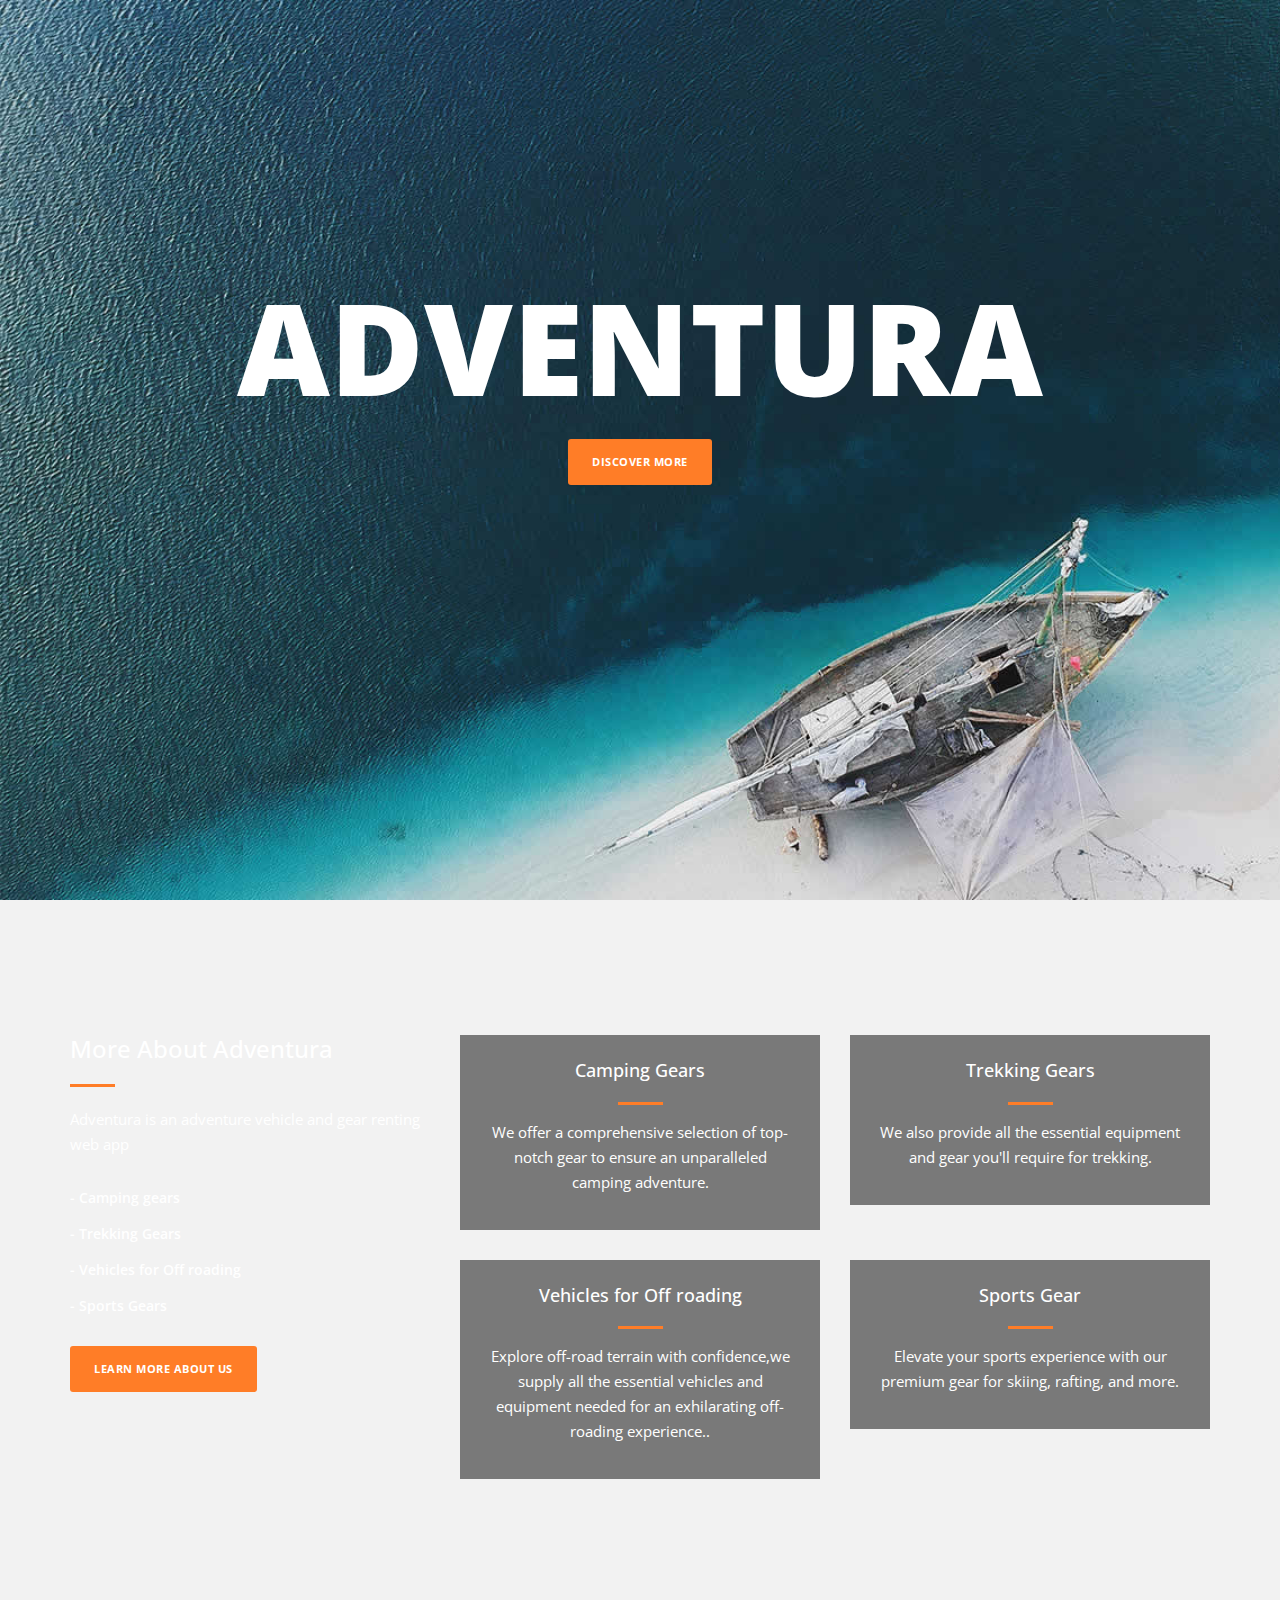
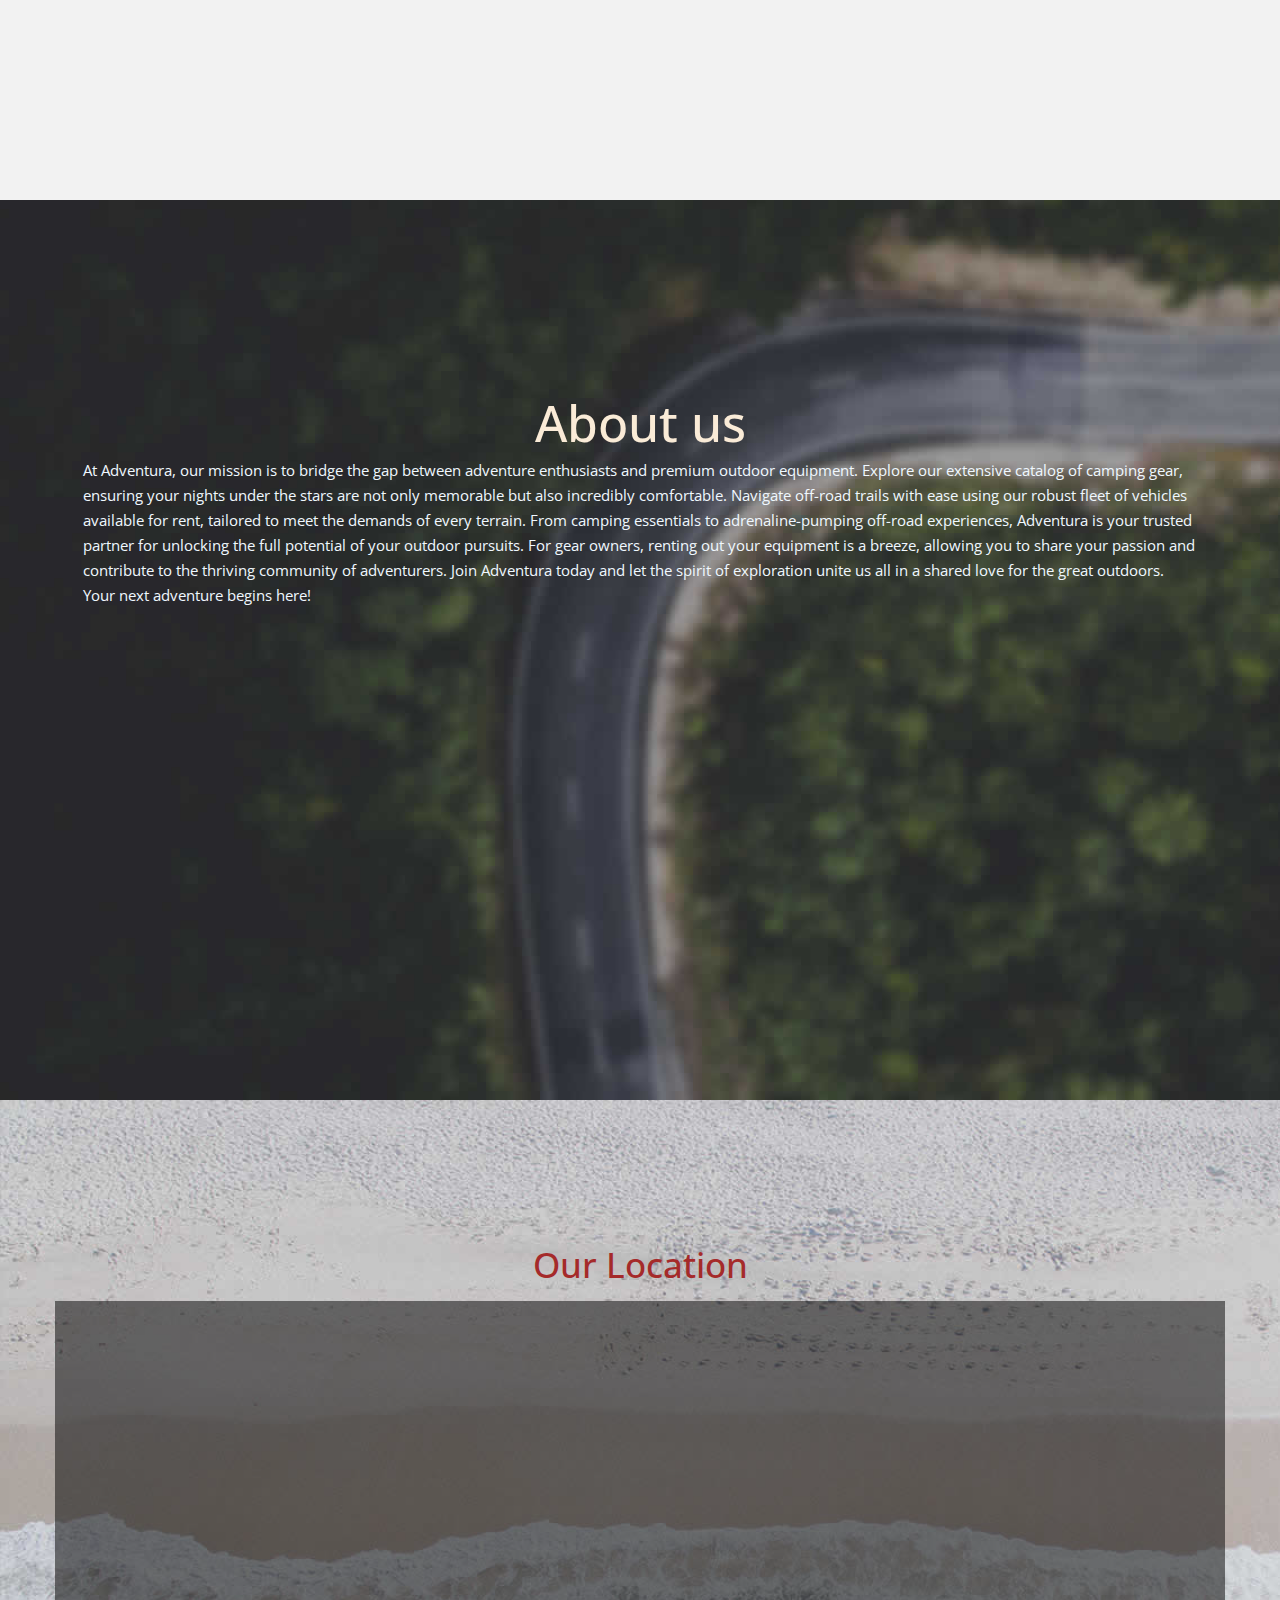
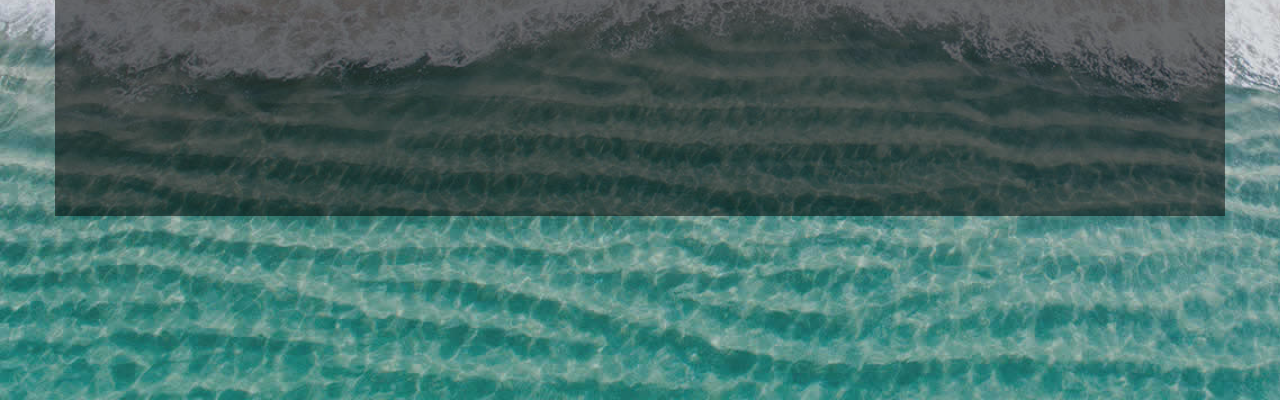
<file: Adventura/Adventura/GeneralModule/index.html>
<!DOCTYPE html>
<html>
    <head>
        <meta charset="utf-8">
        <meta http-equiv="X-UA-Compatible" content="IE=edge,chrome=1">
        <title>Vanilla Bootstrap v4.2.1 Theme</title>
        <meta name="description" content="">
        <meta name="viewport" content="width=device-width, initial-scale=1">
        <link rel="apple-touch-icon" href="apple-touch-icon.png">

        <link rel="stylesheet" href="css/bootstrap.min.css">
        <link rel="stylesheet" href="css/fontAwesome.css">
        <link rel="stylesheet" href="css/hero-slider.css">
        <link rel="stylesheet" href="css/templatemo-main.css">
        <link rel="stylesheet" href="css/owl-carousel.css">

        <link href="https://fonts.googleapis.com/css?family=Open+Sans:300,400,600,700,800" rel="stylesheet">

        <script src="js/vendor/modernizr-2.8.3-respond-1.4.2.min.js"></script>
    </head>
<!--
Vanilla Template
https://templatemo.com/tm-526-vanilla
-->
<body>

    <!--<div class="fixed-side-navbar">
        <ul class="nav flex-column">
            <li class="nav-item"><a class="nav-link" href="#home"><span>Intro</span></a></li>
            <li class="nav-item"><a class="nav-link" href="#services"><span>Services</span></a></li>
            <li class="nav-item"><a class="nav-link" href="#portfolio"><span>Portfolio</span></a></li>
            <li class="nav-item"><a class="nav-link" href="#our-story"><span>Our Story</span></a></li>
            <li class="nav-item"><a class="nav-link" href="#contact-us"><span>Contact Us</span></a></li>
        </ul>
    </div>-->

    <div class="parallax-content baner-content" id="home">
        <div class="container">
            <div class="first-content">
                <h1>Adventura</h1>
               
                <div class="primary-button">
                    <a href="#services">Discover More</a>
                </div>
            </div>
        </div>
    </div>


    <div class="service-content" id="services">
        <div class="container">
            <div class="row">
                <div class="col-md-4">
                    <div class="left-text">
                        <h4>More About Adventura</h4>
                        <div class="line-dec"></div>
                        <p>Adventura is an adventure vehicle and gear renting web app </p>
                        <ul>
                            <li>-  Camping gears</li>
                            <li>-  Trekking Gears</li>
                            <li>-  Vehicles for Off roading</li>
                            <li>-  Sports Gears</li>
                        </ul>
                        <div class="primary-button">
                            <a href="#portfolio">Learn More About Us</a>
                        </div>
                    </div>
                </div>
                <div class="col-md-8">
                    <div class="row">
                        <div class="col-md-6">
                            <div class="service-item">
                                <h4>Camping Gears</h4>
                                <div class="line-dec"></div>
                                <p>We offer a comprehensive selection of top-notch gear to ensure an unparalleled camping adventure. </p>
                            </div>
                        </div>
                        <div class="col-md-6">
                            <div class="service-item">
                                <h4>Trekking Gears</h4>
                                <div class="line-dec"></div>
                                <p>We also provide all the essential equipment and gear you'll require for trekking.</p>
                            </div>
                        </div>
                        <div class="col-md-6">
                            <div class="service-item">
                                <h4>Vehicles for Off roading</h4>
                                <div class="line-dec"></div>
                                <p>Explore off-road terrain with confidence,we supply all the essential vehicles and equipment needed for an exhilarating off-roading experience..</p>
                            </div>
                        </div>
                        <div class="col-md-6">
                            <div class="service-item">
                                <h4>Sports Gear</h4>
                                <div class="line-dec"></div>
                                <p>Elevate your sports experience with our premium gear for skiing, rafting, and more.</p>
                            </div>
                        </div>
                    </div>
                </div>                
            </div>
        </div>
    </div>

    
    
        <div class="parallax-content projects-content " id="Aboutus">
            <div class="container bg-transparent>
                <div class="card mt-4">
                    <div class="card-body">
                        <center>
                            <h3 style="font-size:50px; color:antiquewhite">About us</h3>
                        </center>
                        <p style="color:aliceblue">

                            At Adventura, our mission is to bridge the gap between adventure enthusiasts and premium outdoor equipment. Explore our extensive catalog of camping gear, ensuring your nights under the stars are not only memorable but also incredibly comfortable. Navigate off-road trails with ease using our robust fleet of vehicles available for rent, tailored to meet the demands of every terrain. From camping essentials to adrenaline-pumping off-road experiences, Adventura is your trusted partner for unlocking the full potential of your outdoor pursuits. For gear owners, renting out your equipment is a breeze, allowing you to share your passion and contribute to the thriving community of adventurers. Join Adventura today and let the spirit of exploration unite us all in a shared love for the great outdoors. Your next adventure begins here!
                        </p>
                    </div>
                </div>
            </div>
        </divid>

    

   


    <div class="parallax-content contact-content" id="contact-us">
        <div class="container">
            <center>
                <h1 style="color:brown;font-size:35px;" class="mb-4">Our Location</h1>
            </center>
            <div class="row">




                <div class="map">
                    <!-- How to change your own map point
                   1. Go to Google Maps
                   2. Click on your location point
                   3. Click "Share" and choose "Embed map" tab
                   4. Copy only URL and paste it within the src="" field below
            -->

                    <iframe src="https://www.google.com/maps/embed?pb=!1m18!1m12!1m3!1d26436.845680555496!2d74.74848416214198!3d34.07962043133888!2m3!1f0!2f0!3f0!3m2!1i1024!2i768!4f13.1!3m3!1m2!1s0x38e190041d354a61%3A0x19501295963a23b2!2sBemina%2C%20Srinagar!5e0!3m2!1sen!2sin!4v1699978416951!5m2!1sen!2sin" width="100%" height="450" style="border:0;" allowfullscreen="" loading="lazy" referrerpolicy="no-referrer-when-downgrade">
                </div>

            </div>
        </div>
    </div>

    <footer>
        <div class="container">
            <div class="row">
                <div class="col-md-12">
                    <div class="primary-button">
                        <a href="#home">Back To Top</a>
                    </div>
                  
              
                </div>
            </div>
        </div>
    </footer>



    <script src="https://ajax.googleapis.com/ajax/libs/jquery/1.11.2/jquery.min.js"></script>
    <script>window.jQuery || document.write('<script src="js/vendor/jquery-1.11.2.min.js"><\/script>')</script>
    <script src="js/vendor/bootstrap.min.js"></script>
    <script src="js/plugins.js"></script>
    <script src="js/main.js"></script>
    <script>
        function openCity(cityName) {
            var i;
            var x = document.getElementsByClassName("city");
            for (i = 0; i < x.length; i++) {
               x[i].style.display = "none";  
            }
            document.getElementById(cityName).style.display = "block";  
        }
    </script>

    <script>
        $(document).ready(function(){
          // Add smooth scrolling to all links
          $(".fixed-side-navbar a, .primary-button a").on('click', function(event) {

            // Make sure this.hash has a value before overriding default behavior
            if (this.hash !== "") {
              // Prevent default anchor click behavior
              event.preventDefault();

              // Store hash
              var hash = this.hash;

              // Using jQuery's animate() method to add smooth page scroll
              // The optional number (800) specifies the number of milliseconds it takes to scroll to the specified area
              $('html, body').animate({
                scrollTop: $(hash).offset().top
              }, 800, function(){
           
                // Add hash (#) to URL when done scrolling (default click behavior)
                window.location.hash = hash;
              });
            } // End if
          });
        });
    </script>

</body>
</html>
</file>
<file: Adventura/Adventura/GeneralModule/css/hero-slider.css>
/* -------------------------------- 

Primary style

-------------------------------- */
*, *::after, *::before {
  -webkit-box-sizing: border-box;
  -moz-box-sizing: border-box;
  box-sizing: border-box;
}

html {
  font-size: 62.5%;
}

body {
  font-family: "Open Sans", sans-serif;
  color: #2c343b;
  background-color: #f2f2f2;
}

a {
  color: #d44457;
  text-decoration: none;
}

img {
  max-width: 100%;
}

/* -------------------------------- 

Main Components 

-------------------------------- */
.cd-header {
  position: absolute;
  z-index: 2;
  top: 0;
  left: 0;
  width: 100%;
  height: 50px;
  background-color: #21272c;
  -webkit-font-smoothing: antialiased;
  -moz-osx-font-smoothing: grayscale;
}
@media only screen and (min-width: 768px) {
  .cd-header {
    height: 70px;
    background-color: transparent;
  }
}

#cd-logo {
  float: left;
  margin: 13px 0 0 5%;
}
#cd-logo img {
  display: block;
}
@media only screen and (min-width: 768px) {
  #cd-logo {
    margin: 23px 0 0 5%;
  }
}

.cd-primary-nav {
  /* mobile first - navigation hidden by default, triggered by tap/click on navigation icon */
  float: right;
  margin-right: 5%;
  width: 44px;
  height: 100%;
}
.cd-primary-nav ul {
  position: absolute;
  top: 0;
  left: 0;
  width: 100%;
  -webkit-transform: translateY(-100%);
  -moz-transform: translateY(-100%);
  -ms-transform: translateY(-100%);
  -o-transform: translateY(-100%);
  transform: translateY(-100%);
}
.cd-primary-nav ul.is-visible {
  box-shadow: 0 3px 8px rgba(0, 0, 0, 0.2);
  -webkit-transform: translateY(50px);
  -moz-transform: translateY(50px);
  -ms-transform: translateY(50px);
  -o-transform: translateY(50px);
  transform: translateY(50px);
}
.cd-primary-nav a {
  display: block;
  height: 50px;
  line-height: 50px;
  padding-left: 5%;
  background: #21272c;
  border-top: 1px solid #333c44;
  color: #ffffff;
}
@media only screen and (min-width: 768px) {
  .cd-primary-nav {
    /* reset navigation values */
    width: auto;
    height: auto;
    background: none;
  }
  .cd-primary-nav ul {
    position: static;
    width: auto;
    -webkit-transform: translateY(0);
    -moz-transform: translateY(0);
    -ms-transform: translateY(0);
    -o-transform: translateY(0);
    transform: translateY(0);
    line-height: 70px;
  }
  .cd-primary-nav ul.is-visible {
    -webkit-transform: translateY(0);
    -moz-transform: translateY(0);
    -ms-transform: translateY(0);
    -o-transform: translateY(0);
    transform: translateY(0);
  }
  .cd-primary-nav li {
    display: inline-block;
    margin-left: 1em;
  }
  .cd-primary-nav a {
    display: inline-block;
    height: auto;
    font-weight: 600;
    line-height: normal;
    background: transparent;
    padding: .6em 1em;
    border-top: none;
  }
}

/* -------------------------------- 

Slider

-------------------------------- */
.cd-hero {
  position: relative;
  -webkit-font-smoothing: antialiased;
  -moz-osx-font-smoothing: grayscale;
}

.cd-hero-slider {
  position: relative;
  height: 360px;
  overflow: hidden;
}
.cd-hero-slider li {
  position: absolute;
  top: 0;
  left: 0;
  width: 100%;
  height: 100%;
  -webkit-transform: translateX(100%);
  -moz-transform: translateX(100%);
  -ms-transform: translateX(100%);
  -o-transform: translateX(100%);
  transform: translateX(100%);
}
.cd-hero-slider li.selected {
  /* this is the visible slide */
  position: relative;
  -webkit-transform: translateX(0);
  -moz-transform: translateX(0);
  -ms-transform: translateX(0);
  -o-transform: translateX(0);
  transform: translateX(0);
}
.cd-hero-slider li.move-left {
  /* slide hidden on the left */
  -webkit-transform: translateX(-100%);
  -moz-transform: translateX(-100%);
  -ms-transform: translateX(-100%);
  -o-transform: translateX(-100%);
  transform: translateX(-100%);
}
.cd-hero-slider li.is-moving, .cd-hero-slider li.selected {
  /* the is-moving class is assigned to the slide which is moving outside the viewport */
  -webkit-transition: -webkit-transform 0.5s;
  -moz-transition: -moz-transform 0.5s;
  transition: transform 0.5s;
}
@media only screen and (min-width: 768px) {
  .cd-hero-slider {
    height: 500px;
  }
}
@media only screen and (min-width: 1170px) {
  .cd-hero-slider {
    height: 680px;
  }
}

/* -------------------------------- 

Single slide style

-------------------------------- */
.cd-hero-slider li {
  background-position: center center;
  background-size: cover;
  background-repeat: no-repeat;
}
.cd-hero-slider li:first-of-type {
  background-image: url(../img/slide_01.jpg);
}
.cd-hero-slider li:nth-of-type(2) {
  background-image: url(../img/slide_02.jpg);
}
.cd-hero-slider li:nth-of-type(3) {
  background-image: url(../img/slide_03.jpg);
}
.cd-hero-slider .cd-full-width,
.cd-hero-slider .cd-half-width {
  position: absolute;
  width: 100%;
  height: 100%;
  z-index: 1;
  left: 0;
  top: 0;
  /* this padding is used to align the text */
  padding-top: 80px;
  text-align: center;
  /* Force Hardware Acceleration in WebKit */
  -webkit-backface-visibility: hidden;
  backface-visibility: hidden;
  -webkit-transform: translateZ(0);
  -moz-transform: translateZ(0);
  -ms-transform: translateZ(0);
  -o-transform: translateZ(0);
  transform: translateZ(0);
}
.cd-hero-slider .cd-img-container {
  /* hide image on mobile device */
  display: none;
}
.cd-hero-slider .cd-img-container img {
  position: absolute;
  left: 50%;
  top: 50%;
  bottom: auto;
  right: auto;
  -webkit-transform: translateX(-50%) translateY(-50%);
  -moz-transform: translateX(-50%) translateY(-50%);
  -ms-transform: translateX(-50%) translateY(-50%);
  -o-transform: translateX(-50%) translateY(-50%);
  transform: translateX(-50%) translateY(-50%);
}
.cd-hero-slider .cd-bg-video-wrapper {
  /* hide video on mobile device */
  display: none;
  position: absolute;
  top: 0;
  left: 0;
  width: 100%;
  height: 100%;
  overflow: hidden;
}
.cd-hero-slider .cd-bg-video-wrapper video {
  /* you won't see this element in the html, but it will be injected using js */
  display: block;
  min-height: 100%;
  min-width: 100%;
  max-width: none;
  height: auto;
  width: auto;
  position: absolute;
  left: 50%;
  top: 50%;
  bottom: auto;
  right: auto;
  -webkit-transform: translateX(-50%) translateY(-50%);
  -moz-transform: translateX(-50%) translateY(-50%);
  -ms-transform: translateX(-50%) translateY(-50%);
  -o-transform: translateX(-50%) translateY(-50%);
  transform: translateX(-50%) translateY(-50%);
}
.cd-hero-slider h2, .cd-hero-slider p {
  text-shadow: 0 1px 3px rgba(0, 0, 0, 0.1);
  line-height: 1.2;
  margin: 0 auto 14px;
  color: #ffffff;
  width: 90%;
  max-width: 400px;
}
.cd-hero-slider h2 {
  font-size: 2.4rem;
}
.cd-hero-slider p {
  font-size: 1.4rem;
  line-height: 1.4;
}
.cd-hero-slider .cd-btn {
  display: inline-block;
  padding: 1.2em 1.4em;
  margin-top: .8em;
  background-color: rgba(212, 68, 87, 0.9);
  font-size: 1.3rem;
  font-weight: 700;
  letter-spacing: 1px;
  color: #ffffff;
  text-transform: uppercase;
  box-shadow: 0 3px 6px rgba(0, 0, 0, 0.1);
  -webkit-transition: background-color 0.2s;
  -moz-transition: background-color 0.2s;
  transition: background-color 0.2s;
}
.cd-hero-slider .cd-btn.secondary {
  background-color: rgba(22, 26, 30, 0.8);
}
.cd-hero-slider .cd-btn:nth-of-type(2) {
  margin-left: 1em;
}
.no-touch .cd-hero-slider .cd-btn:hover {
  background-color: #d44457;
}
.no-touch .cd-hero-slider .cd-btn.secondary:hover {
  background-color: #161a1e;
}
@media only screen and (min-width: 768px) {
  .cd-hero-slider .cd-full-width,
  .cd-hero-slider .cd-half-width {
    padding-top: 150px;
  }
  .cd-hero-slider .cd-bg-video-wrapper {
    display: block;
  }
  .cd-hero-slider .cd-half-width {
    width: 45%;
  }
  .cd-hero-slider .cd-half-width:first-of-type {
    left: 5%;
  }
  .cd-hero-slider .cd-half-width:nth-of-type(2) {
    right: 5%;
    left: auto;
  }
  .cd-hero-slider .cd-img-container {
    display: block;
  }
  .cd-hero-slider h2, .cd-hero-slider p {
    max-width: 520px;
  }
  .cd-hero-slider h2 {
    font-size: 2.4em;
    font-weight: 300;
  }
  .cd-hero-slider .cd-btn {
    font-size: 1.4rem;
  }
}
@media only screen and (min-width: 1170px) {
  .cd-hero-slider .cd-full-width,
  .cd-hero-slider .cd-half-width {
    padding-top: 250px;
  }
  .cd-hero-slider h2, .cd-hero-slider p {
    margin-bottom: 20px;
  }
  .cd-hero-slider h2 {
    font-size: 3.2em;
  }
  .cd-hero-slider p {
    font-size: 1.6rem;
  }
}

/* -------------------------------- 

Single slide animation

-------------------------------- */
@media only screen and (min-width: 768px) {
  .cd-hero-slider .cd-half-width {
    opacity: 0;
    -webkit-transform: translateX(40px);
    -moz-transform: translateX(40px);
    -ms-transform: translateX(40px);
    -o-transform: translateX(40px);
    transform: translateX(40px);
  }
  .cd-hero-slider .move-left .cd-half-width {
    -webkit-transform: translateX(-40px);
    -moz-transform: translateX(-40px);
    -ms-transform: translateX(-40px);
    -o-transform: translateX(-40px);
    transform: translateX(-40px);
  }
  .cd-hero-slider .selected .cd-half-width {
    /* this is the visible slide */
    opacity: 1;
    -webkit-transform: translateX(0);
    -moz-transform: translateX(0);
    -ms-transform: translateX(0);
    -o-transform: translateX(0);
    transform: translateX(0);
  }
  .cd-hero-slider .is-moving .cd-half-width {
    /* this is the slide moving outside the viewport 
    wait for the end of the transition on the <li> parent before set opacity to 0 and translate to 40px/-40px */
    -webkit-transition: opacity 0s 0.5s, -webkit-transform 0s 0.5s;
    -moz-transition: opacity 0s 0.5s, -moz-transform 0s 0.5s;
    transition: opacity 0s 0.5s, transform 0s 0.5s;
  }
  .cd-hero-slider li.selected.from-left .cd-half-width:nth-of-type(2),
  .cd-hero-slider li.selected.from-right .cd-half-width:first-of-type {
    /* this is the selected slide - different animation if it's entering from left or right */
    -webkit-transition: opacity 0.4s 0.2s, -webkit-transform 0.5s 0.2s;
    -moz-transition: opacity 0.4s 0.2s, -moz-transform 0.5s 0.2s;
    transition: opacity 0.4s 0.2s, transform 0.5s 0.2s;
  }
  .cd-hero-slider li.selected.from-left .cd-half-width:first-of-type,
  .cd-hero-slider li.selected.from-right .cd-half-width:nth-of-type(2) {
    /* this is the selected slide - different animation if it's entering from left or right */
    -webkit-transition: opacity 0.4s 0.4s, -webkit-transform 0.5s 0.4s;
    -moz-transition: opacity 0.4s 0.4s, -moz-transform 0.5s 0.4s;
    transition: opacity 0.4s 0.4s, transform 0.5s 0.4s;
  }
  .cd-hero-slider .cd-full-width h2,
  .cd-hero-slider .cd-full-width p,
  .cd-hero-slider .cd-full-width .cd-btn {
    opacity: 0;
    -webkit-transform: translateX(100px);
    -moz-transform: translateX(100px);
    -ms-transform: translateX(100px);
    -o-transform: translateX(100px);
    transform: translateX(100px);
  }
  .cd-hero-slider .move-left .cd-full-width h2,
  .cd-hero-slider .move-left .cd-full-width p,
  .cd-hero-slider .move-left .cd-full-width .cd-btn {
    opacity: 0;
    -webkit-transform: translateX(-100px);
    -moz-transform: translateX(-100px);
    -ms-transform: translateX(-100px);
    -o-transform: translateX(-100px);
    transform: translateX(-100px);
  }
  .cd-hero-slider .selected .cd-full-width h2,
  .cd-hero-slider .selected .cd-full-width p,
  .cd-hero-slider .selected .cd-full-width .cd-btn {
    /* this is the visible slide */
    opacity: 1;
    -webkit-transform: translateX(0);
    -moz-transform: translateX(0);
    -ms-transform: translateX(0);
    -o-transform: translateX(0);
    transform: translateX(0);
  }
  .cd-hero-slider li.is-moving .cd-full-width h2,
  .cd-hero-slider li.is-moving .cd-full-width p,
  .cd-hero-slider li.is-moving .cd-full-width .cd-btn {
    /* this is the slide moving outside the viewport 
    wait for the end of the transition on the li parent before set opacity to 0 and translate to 100px/-100px */
    -webkit-transition: opacity 0s 0.5s, -webkit-transform 0s 0.5s;
    -moz-transition: opacity 0s 0.5s, -moz-transform 0s 0.5s;
    transition: opacity 0s 0.5s, transform 0s 0.5s;
  }
  .cd-hero-slider li.selected h2 {
    -webkit-transition: opacity 0.4s 0.2s, -webkit-transform 0.5s 0.2s;
    -moz-transition: opacity 0.4s 0.2s, -moz-transform 0.5s 0.2s;
    transition: opacity 0.4s 0.2s, transform 0.5s 0.2s;
  }
  .cd-hero-slider li.selected p {
    -webkit-transition: opacity 0.4s 0.3s, -webkit-transform 0.5s 0.3s;
    -moz-transition: opacity 0.4s 0.3s, -moz-transform 0.5s 0.3s;
    transition: opacity 0.4s 0.3s, transform 0.5s 0.3s;
  }
  .cd-hero-slider li.selected .cd-btn {
    -webkit-transition: opacity 0.4s 0.4s, -webkit-transform 0.5s 0.4s, background-color 0.2s 0s;
    -moz-transition: opacity 0.4s 0.4s, -moz-transform 0.5s 0.4s, background-color 0.2s 0s;
    transition: opacity 0.4s 0.4s, transform 0.5s 0.4s, background-color 0.2s 0s;
  }
}
/* -------------------------------- 

Slider navigation

-------------------------------- */
.cd-slider-nav {
  display: none;
  position: absolute;
  width: 100%;
  bottom: 0;
  z-index: 2;
  text-align: center;
  height: 55px;
  background-color: rgba(0, 1, 1, 0.5);
}
.cd-slider-nav nav, .cd-slider-nav ul, .cd-slider-nav li, .cd-slider-nav a {
  height: 100%;
}
.cd-slider-nav nav {
  display: inline-block;
  position: relative;
}
.cd-slider-nav .cd-marker {
  position: absolute;
  bottom: 0;
  left: 0;
  width: 60px;
  height: 100%;
  color: #d44457;
  background-color: #ffffff;
  box-shadow: inset 0 2px 0 currentColor;
  -webkit-transition: -webkit-transform 0.2s, box-shadow 0.2s;
  -moz-transition: -moz-transform 0.2s, box-shadow 0.2s;
  transition: transform 0.2s, box-shadow 0.2s;
}
.cd-slider-nav .cd-marker.item-2 {
  -webkit-transform: translateX(100%);
  -moz-transform: translateX(100%);
  -ms-transform: translateX(100%);
  -o-transform: translateX(100%);
  transform: translateX(100%);
}
.cd-slider-nav .cd-marker.item-3 {
  -webkit-transform: translateX(200%);
  -moz-transform: translateX(200%);
  -ms-transform: translateX(200%);
  -o-transform: translateX(200%);
  transform: translateX(200%);
}
.cd-slider-nav .cd-marker.item-4 {
  -webkit-transform: translateX(300%);
  -moz-transform: translateX(300%);
  -ms-transform: translateX(300%);
  -o-transform: translateX(300%);
  transform: translateX(300%);
}
.cd-slider-nav .cd-marker.item-5 {
  -webkit-transform: translateX(400%);
  -moz-transform: translateX(400%);
  -ms-transform: translateX(400%);
  -o-transform: translateX(400%);
  transform: translateX(400%);
}
.cd-slider-nav ul::after {
  clear: both;
  content: "";
  display: table;
}
.cd-slider-nav li {
  display: inline-block;
  width: 60px;
  float: left;
}
.cd-slider-nav li.selected a {
  color: #2c343b;
}
.no-touch .cd-slider-nav li.selected a:hover {
  background-color: transparent;
}
.cd-slider-nav a {
  display: block;
  position: relative;
  padding-top: 35px;
  font-size: 1rem;
  font-weight: 700;
  color: #a8b4be;
  -webkit-transition: background-color 0.2s;
  -moz-transition: background-color 0.2s;
  transition: background-color 0.2s;
}
.cd-slider-nav a::before {
  content: '';
  position: absolute;
  width: 24px;
  height: 24px;
  top: 8px;
  left: 50%;
  right: auto;
  -webkit-transform: translateX(-50%);
  -moz-transform: translateX(-50%);
  -ms-transform: translateX(-50%);
  -o-transform: translateX(-50%);
  transform: translateX(-50%);
}
.no-touch .cd-slider-nav a:hover {
  background-color: rgba(0, 1, 1, 0.5);
}
.cd-slider-nav li:first-of-type a::before {
  background-position: 0 0;
}
.cd-slider-nav li.selected:first-of-type a::before {
  background-position: 0 -24px;
}
.cd-slider-nav li:nth-of-type(2) a::before {
  background-position: -24px 0;
}
.cd-slider-nav li.selected:nth-of-type(2) a::before {
  background-position: -24px -24px;
}
.cd-slider-nav li:nth-of-type(3) a::before {
  background-position: -48px 0;
}
.cd-slider-nav li.selected:nth-of-type(3) a::before {
  background-position: -48px -24px;
}
.cd-slider-nav li:nth-of-type(4) a::before {
  background-position: -72px 0;
}
.cd-slider-nav li.selected:nth-of-type(4) a::before {
  background-position: -72px -24px;
}
.cd-slider-nav li:nth-of-type(5) a::before {
  background-position: -96px 0;
}
.cd-slider-nav li.selected:nth-of-type(5) a::before {
  background-position: -96px -24px;
}
@media only screen and (min-width: 768px) {
  .cd-slider-nav {
    height: 80px;
  }
  .cd-slider-nav .cd-marker,
  .cd-slider-nav li {
    width: 95px;
  }
  .cd-slider-nav a {
    padding-top: 48px;
    font-size: 1.1rem;
    text-transform: uppercase;
  }
  .cd-slider-nav a::before {
    top: 18px;
  }
}

/* -------------------------------- 

Main content

-------------------------------- */
.cd-main-content {
  width: 90%;
  max-width: 768px;
  margin: 0 auto;
  padding: 2em 0;
}
.cd-main-content p {
  font-size: 1.4rem;
  line-height: 1.8;
  color: #999999;
  margin: 2em 0;
}
@media only screen and (min-width: 1170px) {
  .cd-main-content {
    padding: 3em 0;
  }
  .cd-main-content p {
    font-size: 1.6rem;
  }
}

/* -------------------------------- 

Javascript disabled

-------------------------------- */
.no-js .cd-hero-slider li {
  display: none;
}
.no-js .cd-hero-slider li.selected {
  display: block;
}

.no-js .cd-slider-nav {
  display: none;
}
</file>
<file: Adventura/Adventura/GeneralModule/css/templatemo-main.css>
/*

Vanilla Template

https://templatemo.com/tm-526-vanilla

*/

p {
  font-size: 15px;
  line-height: 25px;
}

section {
  padding: 25px 0 35px;
  background: #fff;
}

body { 
  position: relative; /* we need this for the scrollspy */ 
  font-size: 14px;
}

a { color: #3CC; }

a:hover { color: #FF0; }

/*----------
  NAV
----------*/

.fixed-side-navbar {
  position: fixed;
  top: 50%;
  right: 0;
  z-index: 99999;
  margin-top: -100px;
  text-align: right;
  padding: 30px 0;
  -webkit-transition: all .3s;
  transition: all .3s;
}
.fixed-side-navbar:hover {
  background: transparent;
}
.fixed-side-navbar:hover .nav > li > a > span {
  color: rgba(0, 0, 0, 0.5);
  display: block;
  background-color: #fff;
  text-align: center;
  text-transform: uppercase;
  font-size: 12px;
  padding: 2px 12px;
  border-radius: 15px;
}
.fixed-side-navbar .nav > li a.active {
  background-color: transparent;
  color: black;
}
.fixed-side-navbar .nav > li a.active:after {
  -webkit-transform: scale(0.9);
          transform: scale(0.9);
}
.fixed-side-navbar .nav > li a.active:before {
  content: '';
  position: absolute;
  top: 50%;
  right: 17px;
  margin-top: -8px;
  width: 16px;
  height: 16px;
  background: transparent;
  border: 2px solid #fff;
  border-radius: 10px;
}
.nav>li {
  position: relative;
  display: block;
}
.fixed-side-navbar .nav > li a {
  color: #fff;
  min-height: 32px;
  background: transparent;
  padding: 5px 45px 5px 25px;
  border-right: none;
}
.fixed-side-navbar .nav > li a span {
  display: none;
  -webkit-transition: all .2s;
  transition: all .2s;
}
.fixed-side-navbar .nav > li a:after {
  content: '';
  position: absolute;
  top: 50%;
  right: 20px;
  margin-top: -5px;
  width: 10px;
  height: 10px;
  border-radius: 10px;
  background: rgba(250, 250, 250, 0.75);
  -webkit-transition: all .3s;
  transition: all .3s;
  -webkit-transform: scale(0.6);
          transform: scale(0.6);
}
.fixed-side-navbar .nav > li a:hover {
  background-color: transparent;
  border-top-left-radius: 5px;
  border-bottom-left-radius: 5px;
  border-color: black;
  boder-right: 0;
}
.fixed-side-navbar .nav > li a:hover > span {
  color: black;
  display: block;
}

.fadeInRight {
  -webkit-animation-name: fadeInRight;
          animation-name: fadeInRight;
}


.primary-button a {
  display: inline-block;
  background-color: #ff7d27;
  padding: 15px 24px;
  border-radius: 3px;
  text-transform: uppercase;
  font-size: 11px;
  color: #fff;
  font-weight: 700;
  text-decoration: none;
  letter-spacing: 0.5px;
}


.parallax-content {
  width: 100%;
  min-height: 100vh;
  background-size: cover;
}


.baner-content {
  padding-top: 30vh;
  text-align: center;
  background-image: url(../img/1st-section.jpg);
}

.baner-content h1 {
  margin-top: 0px;
  font-size: 128px;
  color: #fff;
  font-weight: 900;
  text-transform: uppercase;
  margin-bottom: 0px;
}

.baner-content em {
  color: #ff7d27;
  font-weight: 600;
  font-style: normal;
}

.baner-content span {
  display: inline-block;
  margin-top: -20px;
  font-weight: 300;
  font-size: 48px;
  color: #fff;
}

.baner-content .primary-button {
  margin-top: 15px;
}



.service-content {
  padding-left: 15px;
  padding-right: 15px;
  padding-top: 15vh;
  background-image: url(../img/2nd-section.jpg);
  background-attachment: fixed;
  min-height: 100vh;
  background-size: cover;
  background-position: center center;
}

.service-content .left-text h4 {
  font-size: 24px;
  font-weight: 500;
  color: #fff;
}

h4, .h4 {
  font-size: 18px;
}

.service-content .left-text .line-dec {
  width: 45px;
  height: 3px;
  background-color: #ff7d27;
  margin: 20px 0px 20px 0px;
}

.service-content .left-text p {
  color: #fff;
}

.service-content .left-text ul {
  padding: 0;
  margin-top: 30px;
  list-style: none;
}

.service-content .left-text ul li {
  margin: 15px 0px;
  font-weight: 600;
  color: #fff;
}

.service-content .left-text .primary-button {
  margin: 30px 0px;
}

.service-content .service-item {
  background-color: rgba(0, 0, 0, 0.5);
  padding: 25px 30px;
  text-align: center;
  color: #fff;
  margin-bottom: 30px;
}

.service-content .service-item .line-dec {
  width: 45px;
  height: 3px;
  background-color: #ff7d27;
  margin: 20px auto 15px auto;
}



.projects-content {
  padding-top: 20vh;
  background-image: url(../img/3rd-section.jpg);
}

.projects-content .item img {
  width: 100%;
}

.projects-content .item {
  margin: 15px;
}

.projects-content .item .text-content {
  background-color: #fff;
  text-align: center;
  padding: 20px;
}

.projects-content .item .text-content h4 {
  margin-top: 0px;
  font-size: 19px;
  font-weight: 600;
}

.projects-content .item .text-content span {
  font-style: normal;
  font-size: 17px;
  font-weight: 700;
  color: #ff7d27;
}

.owl-pagination {
  margin-top: 40px;
  opacity: 1;
  display: inline-block;
}

.owl-page span {
  display: block;
  width: 14px;
  height: 14px;
  margin: 0px 5px;
  filter: alpha(opacity=50);
  opacity: 0.5;
  -webkit-border-radius: 20px;
  -moz-border-radius: 20px;
  border-radius: 20px;
  background: #fff;
}


.tabs-content {
  padding-left: 15px;
  padding-right: 15px;
  padding-top: 8vh;
  background-image: url(../img/4th-section.jpg);
  background-attachment: fixed;
  min-height: 100vh;
  background-size: cover;
  background-position: center center;
}

section {
  background-color: transparent;
  padding-bottom: 15px;
}

.wrapper {
  text-align: center;
}

.tabs {
  list-style: none;
  margin: 0px;
  padding: 0px;
}

.tabs li {
  display: inline-block;
  text-align: center;
  margin: 10px;
}

.tabs a {
  display:block;
  text-align:center;
  text-decoration:none;
  text-transform:uppercase;
  color:#fff;
  font-size: 14px;
  font-weight: 700;
  padding:10px 15px;
  border:4px solid #fff;
}

.tabs a:hover {
  color: #ff7d27;
}

.tabs .active {
  border:4px solid #ff7d27;
}

.tabgroup div  {

}

.tabgroup p {
  background-color: rgba(0, 0, 0, 0.5);
  color: #fff;
  padding: 25px;
}

.clearfix:after {
  content:"";
  display:table;
  clear:both;
}


.contact-content {
  padding-left: 15px;
  padding-right: 15px;
  padding-top: 16vh;
  background-image: url(../img/5th-section.jpg);
}

.contact-form {
  background-color: rgba(0, 0, 0, 0.5);
  padding: 30px 25px;
  margin-bottom: 30px;
}

#contact input {
  border-radius: 3px;
  padding-left: 15px;
  font-size: 13px;
  color: #232323;
  background-color: rgba(250, 250, 250, 1);
  outline: none;
  border: none;
  box-shadow: none;
  line-height: 50px;
  height: 50px;
  width: 100%;
  margin-bottom: 30px;
}

#contact textarea {
  border-radius: 3px;
  padding-left: 15px;
  padding-top: 10px;
  font-size: 13px;
  color: #232323;
  background-color: rgba(250, 250, 250, 1);
  outline: none;
  border: none;
  box-shadow: none;
  height: 165px;
  max-height: 220px;
  width: 100%;
  margin-bottom: 25px;
}

#contact button {
  display: inline-block;
  background-color: #ff7d27;
  padding: 15px 24px;
  width: 100%;
  border-radius: 3px;
  text-transform: uppercase;
  font-size: 11px;
  color: #fff;
  font-weight: 700;
  text-decoration: none;
  letter-spacing: 0.5px;
}

.map {
  margin-bottom: 30px;
  width: 100%;
  background-color: rgba(0, 0, 0, 0.5);
  padding: 30px 20px;
}



footer {
  text-align: center;
  background-color: #282b2f;
  padding: 70px 0px;
}

footer .primary-button {
  margin-bottom: 30px;
}

footer ul {
  padding: 0px;
  margin: 0px;
  list-style: none;
}

footer ul li {
  display: inline-block;
  margin: 0px 4px;
}

footer ul li a {
  width: 40px;
  height: 40px;
  line-height: 40px;
  text-align: center;
  display: inline-block;
  background-color: #ff7d27;
  color: #282b2f;
  border-radius: 50%;
  text-decoration: none;
  transition: all 0.5s;
  font-size: 17px;
}

footer ul li a:hover {
  color: #282b2f;
  background-color: #ff8e43;
}

footer p {
  font-size: 12px;
  color: #fff;
  margin-top: 15px;
  color: #fff;
  letter-spacing: 0.5px;
  margin-bottom: 0px;
}

footer em {
  color: #ff8e43;
  font-weight: 600;
  font-style: normal;
}

@media (max-width: 767px){
  
  .baner-content {
    padding-top: 30vh;
  }

  .baner-content h1 {
    font-size: 64px;
  }

  .baner-content em {
  }

  .baner-content span {
    font-size: 24px;
  }

  .baner-content .primary-button {
    margin-top: 15px;
  }

  .service-content {
    padding-top: 5vh;
    text-align: center;
  }

  .service-content .left-text .line-dec {
    width: 45px;
    height: 3px;
    background-color: #ff7d27;
    margin: 20px auto 20px auto;
  }

  .service-content .left-text ul {
    text-align: left;
  }

  .service-content .service-item {
    background-color: rgba(0, 0, 0, 0.5);
    padding: 25px 30px;
    text-align: center;
    color: #fff;
    margin-bottom: 30px;
  }

}

@media (min-width: 1200px) {
  .container {
    max-width: 1170px;
  }
}

/* LIGHT BOX */

body:after {
  content: url(../img/close.png) url(../img/loading.gif) url(../img/prev.png) url(../img/next.png);
  display: none;
}

body.lb-disable-scrolling {
  overflow: hidden;
}

.lightboxOverlay {
  position: absolute;
  top: 0;
  left: 0;
  z-index: 99999;
  background-color: black;
  filter: progid:DXImageTransform.Microsoft.Alpha(Opacity=80);
  opacity: 0.8;
  display: none;
}

.lightbox {
  position: absolute;
  top: 0;
  left: 0;
  width: 100%;
  z-index: 100000;
  text-align: center;
  line-height: 0;
  font-weight: normal;
}

.lightbox .lb-image {
  display: block;
  height: auto;
  max-width: inherit;
  max-height: none;
  border-radius: 3px;

  /* Image border */
  border: 4px solid white;
}

.lightbox a img {
  border: none;
}

.lb-outerContainer {
  position: relative;
  *zoom: 1;
  width: 250px;
  height: 250px;
  margin: 0 auto;
  border-radius: 4px;

  /* Background color behind image.
     This is visible during transitions. */
  background-color: white;
}

.lb-outerContainer:after {
  content: "";
  display: table;
  clear: both;
}

.lb-loader {
  position: absolute;
  top: 43%;
  left: 0;
  height: 25%;
  width: 100%;
  text-align: center;
  line-height: 0;
}

.lb-cancel {
  display: block;
  width: 32px;
  height: 32px;
  margin: 0 auto;
  background: url(../img/loading.gif) no-repeat;
}

.lb-nav {
  position: absolute;
  top: 0;
  left: 0;
  height: 100%;
  width: 100%;
  z-index: 10;
}

.lb-container > .nav {
  left: 0;
}

.lb-nav a {
  outline: none;
  background-image: url('[data-uri]');
}

.lb-prev, .lb-next {
  height: 100%;
  cursor: pointer;
  display: block;
}

.lb-nav a.lb-prev {
  width: 34%;
  left: 0;
  float: left;
  background: url(../img/prev.png) left 48% no-repeat;
  filter: progid:DXImageTransform.Microsoft.Alpha(Opacity=0);
  opacity: 0;
  -webkit-transition: opacity 0.6s;
  -moz-transition: opacity 0.6s;
  -o-transition: opacity 0.6s;
  transition: opacity 0.6s;
}

.lb-nav a.lb-prev:hover {
  filter: progid:DXImageTransform.Microsoft.Alpha(Opacity=100);
  opacity: 1;
}

.lb-nav a.lb-next {
  width: 64%;
  right: 0;
  float: right;
  background: url(../img/next.png) right 48% no-repeat;
  filter: progid:DXImageTransform.Microsoft.Alpha(Opacity=0);
  opacity: 0;
  -webkit-transition: opacity 0.6s;
  -moz-transition: opacity 0.6s;
  -o-transition: opacity 0.6s;
  transition: opacity 0.6s;
}

.lb-nav a.lb-next:hover {
  filter: progid:DXImageTransform.Microsoft.Alpha(Opacity=100);
  opacity: 1;
}

.lb-dataContainer {
  margin: 0 auto;
  padding-top: 5px;
  *zoom: 1;
  width: 100%;
  -moz-border-radius-bottomleft: 4px;
  -webkit-border-bottom-left-radius: 4px;
  border-bottom-left-radius: 4px;
  -moz-border-radius-bottomright: 4px;
  -webkit-border-bottom-right-radius: 4px;
  border-bottom-right-radius: 4px;
}

.lb-dataContainer:after {
  content: "";
  display: table;
  clear: both;
}

.lb-data {
  padding: 0 4px;
  color: #ccc;
}

.lb-data .lb-details {
  width: 85%;
  float: left;
  text-align: left;
  line-height: 1.1em;
}

.lb-data .lb-caption {
  font-size: 13px;
  font-weight: bold;
  line-height: 1em;
}

.lb-data .lb-caption a {
  color: #4ae;
}

.lb-data .lb-number {
  display: block;
  clear: left;
  padding-bottom: 1em;
  font-size: 12px;
  color: #999999;
}

.lb-data .lb-close {
  display: block;
  float: right;
  width: 30px;
  height: 30px;
  background: url(../img/close.png) top right no-repeat;
  text-align: right;
  outline: none;
  filter: progid:DXImageTransform.Microsoft.Alpha(Opacity=70);
  opacity: 0.7;
  -webkit-transition: opacity 0.2s;
  -moz-transition: opacity 0.2s;
  -o-transition: opacity 0.2s;
  transition: opacity 0.2s;
}

.lb-data .lb-close:hover {
  cursor: pointer;
  filter: progid:DXImageTransform.Microsoft.Alpha(Opacity=100);
  opacity: 1;
}
</file>
<file: Adventura/Adventura/GeneralModule/css/owl-carousel.css>
/* 
 *  Core Owl Carousel CSS File
 *  v1.3.3
 */

/* clearfix */
.owl-carousel .owl-wrapper:after {
  content: ".";
  display: block;
  clear: both;
  visibility: hidden;
  line-height: 0;
  height: 0;
}
/* display none until init */
.owl-carousel{
  display: none;
  position: relative;
  width: 100%;
  -ms-touch-action: pan-y;
}
.owl-carousel .owl-wrapper{
  display: none;
  position: relative;
  -webkit-transform: translate3d(0px, 0px, 0px);
}
.owl-carousel .owl-wrapper-outer{
  overflow: hidden;
  position: relative;
  width: 100%;
}
.owl-carousel .owl-wrapper-outer.autoHeight{
  -webkit-transition: height 500ms ease-in-out;
  -moz-transition: height 500ms ease-in-out;
  -ms-transition: height 500ms ease-in-out;
  -o-transition: height 500ms ease-in-out;
  transition: height 500ms ease-in-out;
}
  
.owl-carousel .owl-item{
  float: left;
}

.owl-controls {
  @media (max-width: @screen-sm-max) {
    top: -120px;
  }
  top: -200px;
  width: 100%;
  text-align: center;
  display: inline-block;
}

.owl-controls a {
  color: #336699;
}

.owl-controls a:hover {
  color: #336699;
}

.owl-controls .bg-prev {
  position: absolute;
  z-index: 1;
  width: 50px;
  height: 50px;
  z-index:10; 
  background:#fff; 
  border: 1px solid #336699;
  -webkit-transform: rotate(45deg);
  -moz-transform: rotate(45deg);
  -ms-transform: rotate(45deg);
  -o-transform: rotate(45deg);
  transform: rotate(45deg);
}

.owl-controls .bg-prev:before{
  content:""; 
  display:block; 
  position:absolute; 
  z-index:-1; 
  top:3px; 
  left:3px; 
  right:3px; 
  bottom:3px; 
  border:2px solid #336699
}

.owl-controls .prev {
  left: 15px;
  z-index: 11;
  position: absolute; 
  width: 50px;
  height: 50px;
  line-height: 32px;
}

.owl-controls .prev.active {
  background-image: none;
  outline: 0;
  -webkit-box-shadow: none;
          box-shadow: none;
}

.owl-controls .prev:active {
  background-image: none;
  outline: 0;
  -webkit-box-shadow: none;
          box-shadow: none;
}

.owl-controls .bg-next {
  position: absolute;
  float: right;
  z-index: 1;
  width: 50px;
  height: 50px;
  position:relative; 
  z-index:10; 
  background:#fff; 
  border: 1px solid #336699;
  -webkit-transform: rotate(45deg);
  -moz-transform: rotate(45deg);
  -ms-transform: rotate(45deg);
  -o-transform: rotate(45deg);
  transform: rotate(45deg);
}

.owl-controls .bg-next:before{
  content:""; 
  display:block; 
  position:absolute; 
  z-index:-1; 
  top:3px; 
  left:3px; 
  right:3px; 
  bottom:3px; 
  border:2px solid #336699
}

.owl-controls .next {
  right: 15px;
  z-index: 11;
  position: absolute; 
  width: 50px;
  height: 50px;
  line-height: 32px;
}

.owl-controls .next.active {
  background-image: none;
  outline: 0;
  -webkit-box-shadow: none;
          box-shadow: none;
}

.owl-controls .next:active {
  background-image: none;
  outline: 0;
  -webkit-box-shadow: none;
          box-shadow: none;
}


.owl-theme .owl-controls .owl-page{
  cursor: pointer;
  display: inline-block;
  zoom: 1;
  *display: inline;/*IE7 life-saver */
}
.owl-theme .owl-controls .owl-page a{
  display: block;
  width: 12px;
  height: 12px;
  margin: 0px 5px;
  filter: Alpha(Opacity=50);/*IE7 fix*/
  opacity: 0.5;
  -webkit-border-radius: 20px;
  -moz-border-radius: 20px;
  border-radius: 20px;
  background: transparent;
  border: 2px solid #888;
}

.owl-theme .owl-controls .owl-page.active span,
.owl-theme .owl-controls.clickable .owl-page:hover span{
  filter: Alpha(Opacity=100);/*IE7 fix*/
  opacity: 1;
  display: inline-block;
}
.owl-controls {
  -webkit-user-select: none;
  -khtml-user-select: none;
  -moz-user-select: none;
  -ms-user-select: none;
  user-select: none;
  -webkit-tap-highlight-color: rgba(0, 0, 0, 0);
}

/* fix */
.owl-carousel  .owl-wrapper,
.owl-carousel  .owl-item{
  -webkit-backface-visibility: hidden;
  -moz-backface-visibility:    hidden;
  -ms-backface-visibility:     hidden;
  -webkit-transform: translate3d(0,0,0);
  -moz-transform: translate3d(0,0,0);
  -ms-transform: translate3d(0,0,0);
}
</file>
